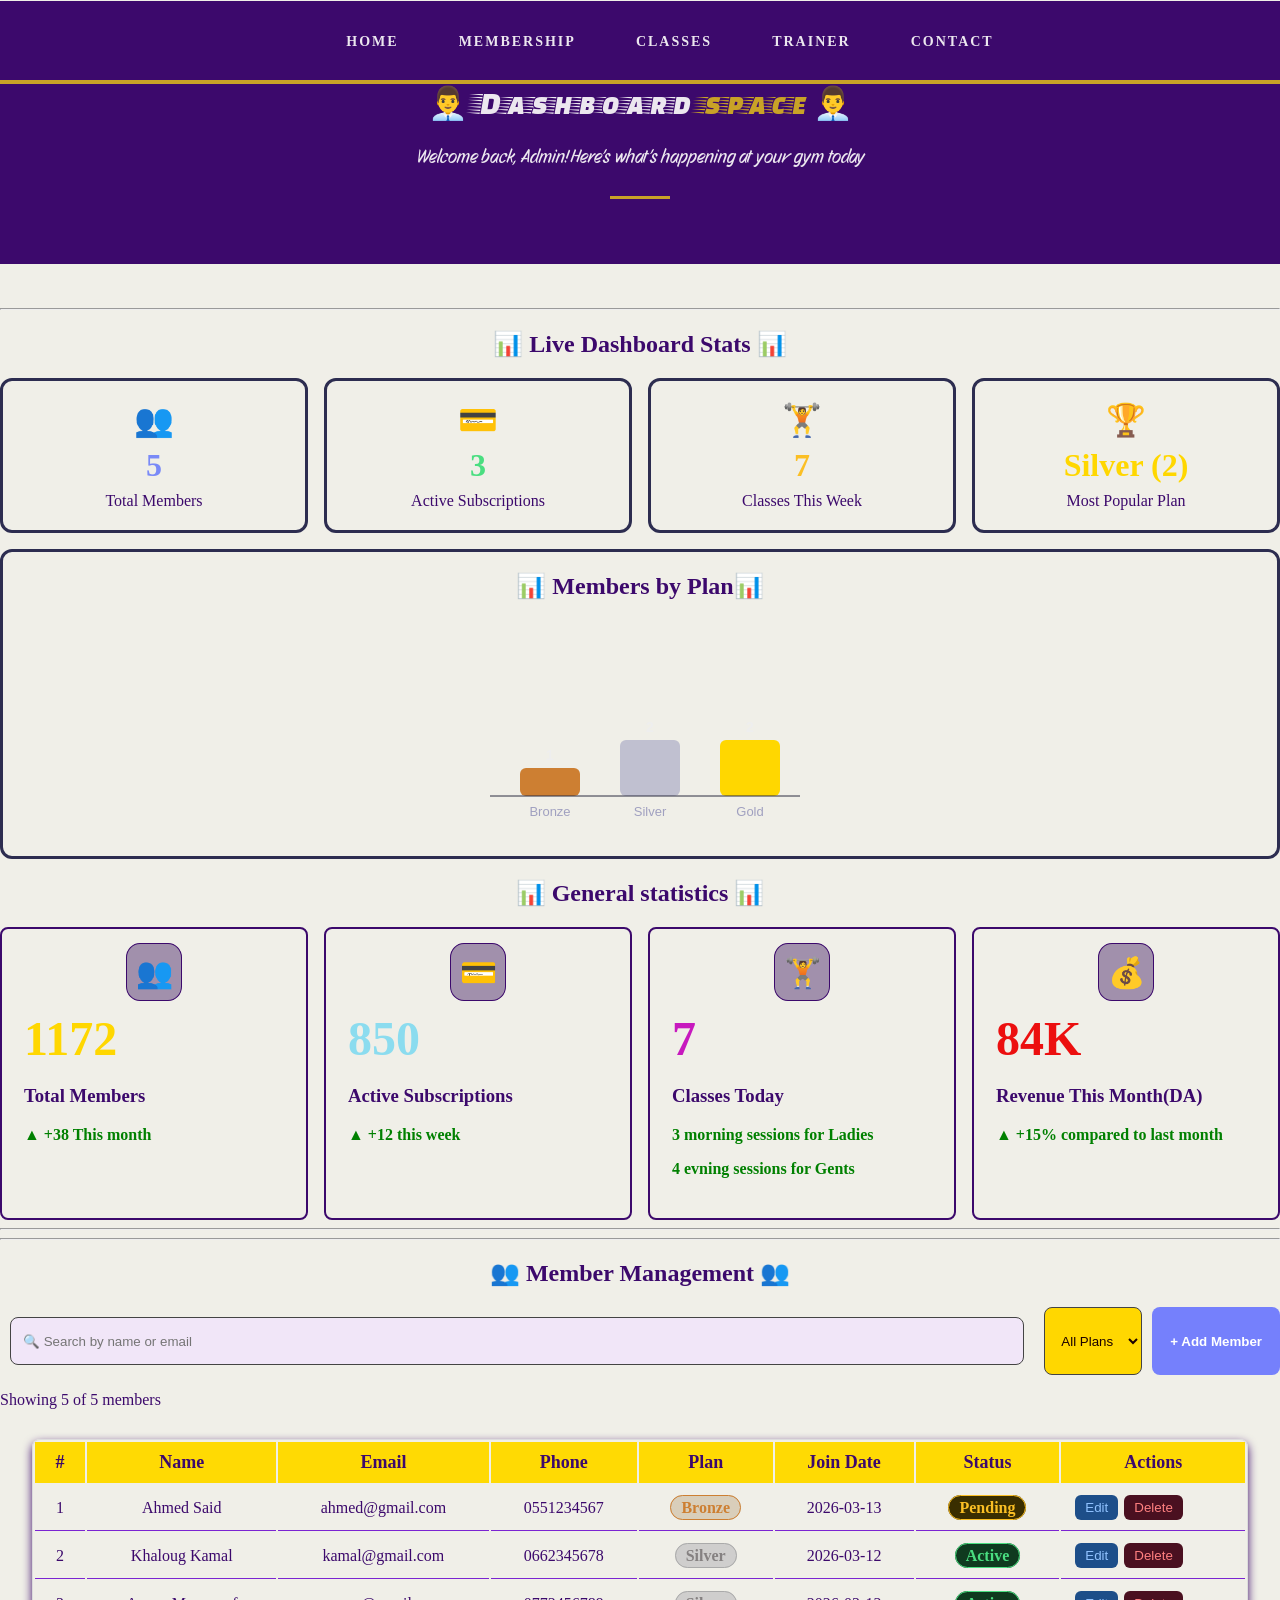
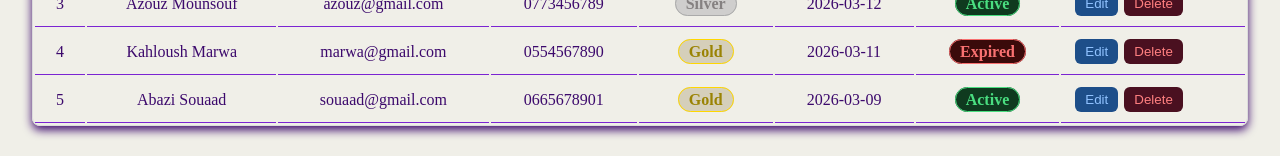
<file: admin-dashboard.html>
<!DOCTYPE html>
<html lang="en">
<head>
    <meta charset="UTF-8">
    <meta name="viewport" content="width=device-width, initial-scale=1.0">
    <meta name ="description" content="Transform your body and mind with our dynamic gym programs, experienced trainers, and state-of-the-art facilities">
    <link rel="stylesheet" href="style1.css">
    <title>Admin Dashboard</title>
</head>
<body class="page2">
<aside>
  <header>
    <nav>
     <ul class="Links">
            <li> <a href="index.html" id="access">Home</a> </li>
            <li> <a href="membership.html" id="access">Membership</a> </li>
            <li> <a href="Classes.html" id="access">Classes</a> </li>
            <li> <a href="trainers.html" id="access">Trainer</a> </li>
            <li> <a href="contact.html" id="access">Contact</a> </li>
     </ul>
  </nav>
 </header>
</aside>
<header class="head">
    <h1  id="Meet">👨‍💼 Dashboard <span>space 👨‍💼</span></h1>
     <h3 id="activity">Welcome back, Admin! Here’s what’s happening at your gym today</h3>
     <div class="line"></div>
</header>
<main>
  <h2> 📊 General statistics 📊</h2>
  <section class="grid">
    
    <div>
        <span id="div">
          <div id="imoji2">👥</div>
          <strong id="members">1172</strong>
          <h3 >Total Members</h3>
          <p id="green">▲ +38 This month</p>
        </span>
    </div>
    
      <div>
        <span id="div">
          <div id="imoji2">💳</div>
        <strong id="Subscriptions">850</strong>
        <h3>Active Subscriptions</h3>
        <p id="green">▲ +12 this week</p>
        </span>
    </div>
   
    
      <div>
        <span id="div">
          <div id="imoji2">🏋️</div>
        <strong id="classes">7</strong>
        <h3>Classes Today</h3>
        <p id="green">3 morning sessions for Ladies</p>
        <p id="green">4 evning sessions for Gents</p>
         </span>
      </div>
  
    
    
      <div>
        <span id="div">
          <div id="imoji2">💰</div>
         <strong id="Revenue">84K</strong>
        <h3>Revenue This Month(DA)</h3>
        <p id="green"> ▲ +15% compared to last month</p>
        </span>
      </div>
    
    
  </section>
  <hr>
  <section>
     <caption><h2> 📊 Recent activity 📊</h2> </caption>
     <table>
       <thead>
        <tr>
           <th>#</th>
           <th>Name</th>
           <th>Registration date</th>
           <th>Plan</th>
           <th>Status</th>
        </tr>
       </thead> 
       <tbody>
       <tr>
        <td>1</td>
        <td>Ahmed said</td>
        <td>2026-03-13</td>
        <td>Bronz</td>
        <td>Pending</td>
       </tr>
        <tr>
          <td>2</td>
          <td>khaloug kamal</td>
          <td>2026-03-12</td>
          <td>Silver</td>
          <td>Active</td>
       </tr>
        <tr>
          <td>3</td>
          <td>Azouz mounsouf</td>
          <td>2026-03-12</td>
          <td>Silver</td>
          <td>Active</td>
       </tr>
        <tr>
          <td>4</td>
          <td>kahloush marwa</td>
          <td>2026-03-11</td>
          <td>Gold</td>
          <td>Expired</td>
       </tr>
        <tr>
          <td>5</td>
          <td>Marlawi souaad</td>
          <td>2026-03-09</td>
          <td>Gold</td>
          <td>Active</td>
       </tr>
       </tbody>
        
     </table>
  </section>
</main>
   
<script src="javaadmindashboard.js"></script>
</body>
</html>
</file>
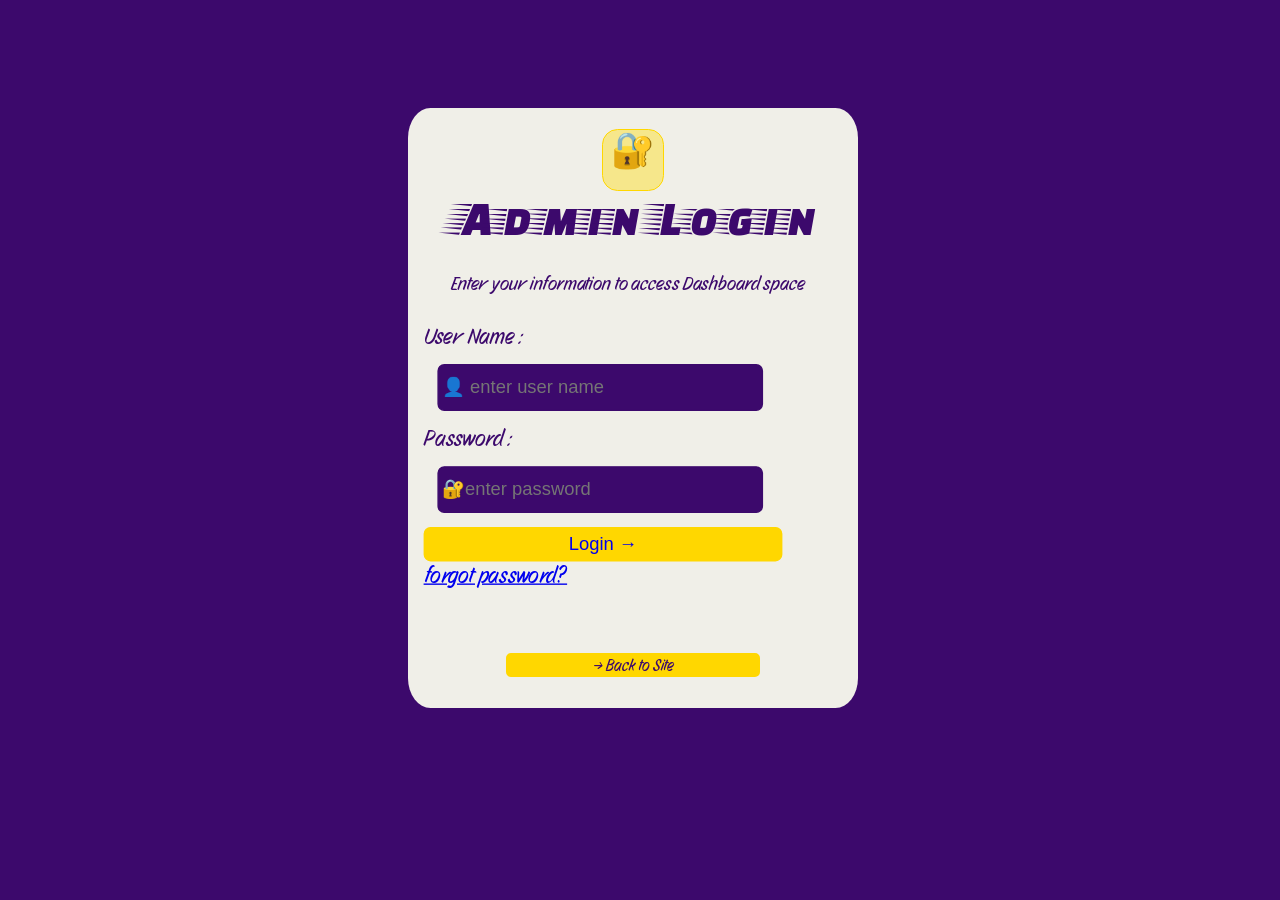
<file: admin-login.html>
<!DOCTYPE html>
<html lang="en">
<head>
    <meta charset="UTF-8">
    <meta name="viewport" content="width=device-width, initial-scale=1.0">
    <meta name ="description" content="Transform your body and mind with our dynamic gym programs, experienced trainers, and state-of-the-art facilities">
    <link rel="stylesheet" href="style1.css">
    <title>Admin Login</title>
</head>
<body class="page1">
    <div class="center">
    <header>
        <div id="imoji">🔐</div>
        <h1 id="title"> Admin Login</h1>
        <h3 id="subtitle">Enter your information to access Dashboard space</h3>
    </header>
    
    <fieldset class="input">
        <form>
            <div>
                <label for="user">User Name :</label>
                <input type="text" id="uesr" placeholder="👤 enter user name" required>
            </div>
             <div>
                 <label for="pass">Password :</label>
                <input type="password" id="pass" placeholder="🔐enter password" required>
             </div>
             <div>
                <button type="submit" class="submit"><a href="admin-dashboard.html">Login →</a></button>
                <a href="#" >forgot password?</a>
             </div>  
        </form>
    </fieldset>
    <a href="index.html" id="back">→ Back to Site</a>
    </div>
    
</body>
</html>
</file>
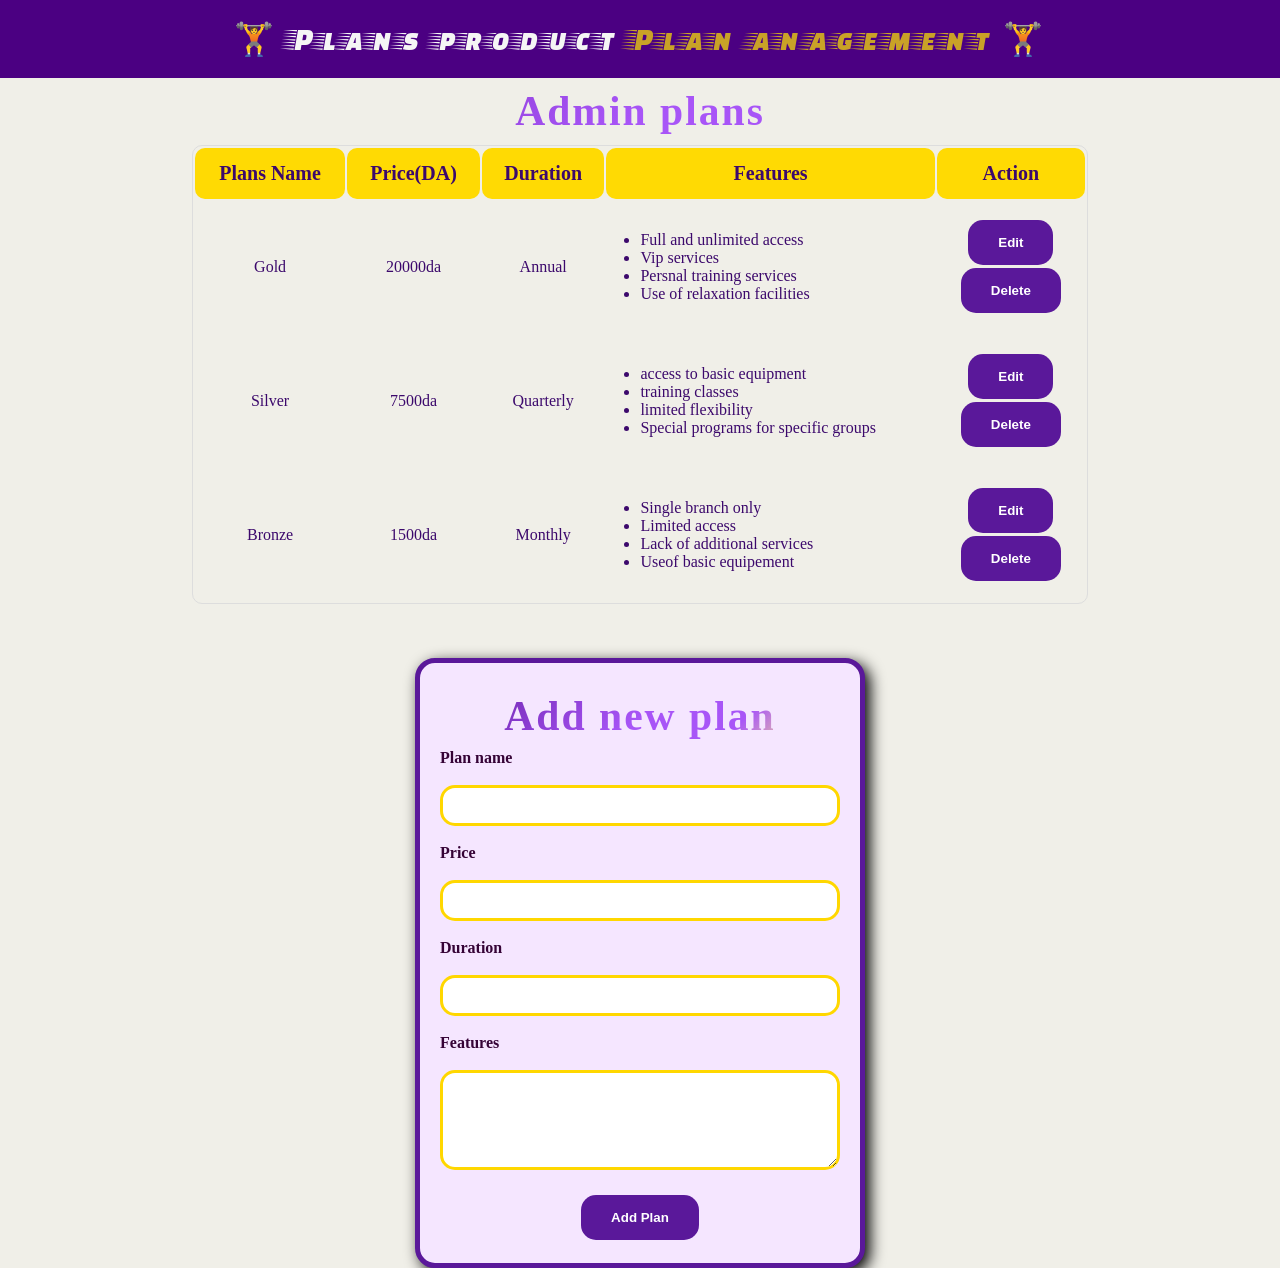
<file: admin-plans.html>
<!DOCTYPE html>
<html>
    <head>
      <title>admin-plans</title>
       <link rel="stylesheet" href="home.css">
    </head>

<body class="admin">
    <header class="head">
    <h1 id="Meet">🏋️ Plans product <span>Plan anagement</span>  🏋️</h1>
     </header>
       
        <section class="plan-man"> 
       <h2>Admin plans</h2>
        <table>
            <tr>
                <th>Plans Name</th>
                <th> Price(DA)</th>
                <th>Duration</th>
                <th>Features</th>
                <th>Action</th>
            </tr>
            <tr>
                <td>Gold</td>
                <td>20000da</td>
                <td>Annual</td>
                <td>
                    <ul>
                        <li>Full and unlimited access</li>
                        <li>Vip services</li>
                        <li>Persnal training services</li>
                        <li>Use of relaxation facilities</li>
                    </ul>
                </td>
                <td>
                    <button type="button">Edit</button>
                    <button type="button">Delete</button>
                </td>
             </tr>
              <tr>
                <td >Silver</td>
                <td>7500da</td>
                <td>Quarterly</td>
                <td>
                    <ul>
                        <li>access to basic equipment</li>
                        <li>training classes</li>
                        <li>limited flexibility</li>
                        <li>Special programs for specific groups </li>
                    </ul>
                </td>
                <td>
                    <button type="button">Edit</button>
                    <button type="button">Delete</button>
                </td>
              </tr>
               <tr>
                <td>Bronze</td>
                <td>1500da</td>
                <td>Monthly</td>
                <td>
                    <ul>
                        <li>Single branch only</li>
                        <li>Limited access</li>
                        <li>Lack of additional services</li>
                        <li>Useof basic equipement</li>
                    </ul>
                </td>
                <td>
                    <button type="button">Edit</button>
                    <button type="button">Delete</button>
                </td>
            </tr>       
        </table>
        </section>
                          <br><br><br>
    <section class="planform">
        <h2 id="newplan">Add new plan</h2>
        <form>
            <label>Plan name</label><br>
            <input type="text" required><br><br>
            <label>Price</label><br>
            <input type="number" required><br><br>
            <label>Duration</label><br>
            <input type="text" required><br><br>
            <label>Features</label><br>
            <textarea></textarea><br><br>
            <button type="button" >Add Plan</button>
        </form>
    </section>
    <script src="javaadmin-plan.js"></script>
    </body>
</html>
</file>
<file: style1.css>
@import url('https://fonts.googleapis.com/css2?family=Archivo+Black&family=Bitcount+Prop+Double:wght@100..900&family=Faster+One&display=swap');
@import url('https://fonts.googleapis.com/css2?family=Archivo+Black&family=Faster+One&family=Story+Script&display=swap');

body.page1 {
    background-color: #3c096c;
    color: #fffffe;
}
body.page2 {
    background-color: #f0efe8;
    color: #3c096c;
    margin: 0px;
    padding: 0px;
}
body::selection{
  background-color: #b8c1ec;
  color: #000;
}
html, body {
    overflow-x: hidden;
    max-width: 100%;
}
#access{
  color: #ece7ef;
  text-decoration: none;
  font-size: 14px;
  font-weight: 700;
  letter-spacing: 2px;
  text-transform: uppercase;
}

.Links{
  display: flex;
  justify-content: center;
  align-items: center;
  gap: 60px;
  padding: 15px 30px;
  background-color: #3c096c;
  list-style: none;
  transform: translateY(-15px);
  border-bottom: 4px solid #c9a227;
  height: 49px;
  width: 100%;
}

#access:hover{
  color: #c9a227;
}
span{
  color:#c9a227
}
.head{
 height: 180px;
 width: 100%;
 background-color: #3c096c;
 color: #ece7ef;
 transform: translateY(-36px);
 text-align: center;
}
#Meet{
  font-family: "Faster One", system-ui;
  font-weight:400;
  font-style: normal;
}
#activity{
  font-family: "Story Script", sans-serif;
  font-weight: 400;
  font-style: normal;
  text-align: center;
}
span{
  color:#c9a227
}
.head{
 height: 180px;
 width: 100%;
 background-color: #3c096c;
 color: #ece7ef;
 transform: translateY(-36px);
}

.line{
  width: 60px;
  height: 3px;
  background: #c9a227;
  margin: 28px auto 0;
}












.center{
    
    background-color: #f0efe8;
    color: #3c096c;
    display: flex;
    justify-content: center;
    align-items: center;
    flex-direction: column;
      height: 600px; 
      margin-top: 100px;
      margin-bottom: 100px;  
      margin-left: 400px;
      margin-right: 400px;
      width:450px; 
      border: #3c096c;
      border-radius: 5%;
}
#imoji{
    font-size: 35px;
    border: 1px solid #ffd700;
    width: 60px;
    height: 60px;
    display: flex;
    justify-content: center;     
    transform: translateY(100px) ;
    border-radius: 25%;
    background-color: #ffd90067;
    margin-left: auto;
    margin-right: auto;
}
#imoji2{
    font-size: 30px;
    border: 1px solid #3c096c;
    width: 10px;
    height: 8px;
    align-items: center;
    display: flex;
    justify-content: center;     
    transform: translateY(-10px) ;
    border-radius: 25%;
    background-color: #2b005066;
    margin-left: auto;
    margin-right: auto;
}
#title{
    transform: translateY(65px); /*habato llta7t*/
    display: flex;
    justify-content: center;
   font-family: "Faster One", system-ui;
   font-weight: 400;
   font-style: normal;
   font-size: 50px;
}
#subtitle{
    transform: translateY(60px); /*habto llta7t*/
   font-family: "Story Script", sans-serif;
  font-weight: 400;
  font-style: normal;
}
.input{
    border: #f0efe8;
    width: 200px;
    transform: translate(-30px , -200px) scale(1.38) ;
    font-family: "Story Script", sans-serif;
  font-weight: 400;
  font-style: normal;
}
input{
  width: 230px;
  height: 30px;
  border:1px solid #3c096c;
  border-radius:5px ;
  margin: 10px;
  background-color: #3c096c;
  color: #f0efe8;
}
input:focus {
      box-shadow: 0 24px 60px rgba(0,0,0,.5);
}
.submit{
    background-color: #ffd700;
    color: #3c096c;
    border: 1px solid #ffd700;
    border-radius: 5px;
    cursor: pointer;
    width: 260px;
    height: 25px;
    margin-left: auto;
    margin-right: auto;
}
.submit a{
    text-decoration: none;
}
#back{
    border: 2px solid #ffd700 ;
    background-color: #ffd700;
    color: #3c096c;
    text-decoration: none;
    font-family: "Story Script", sans-serif;
  font-weight: 400;
  font-style: normal;
  width: 250px;
    height: 25px;
    text-align: center;
    border-radius: 5px;
    transform: translateY(-110px);
}
fieldset{
    margin-top: 300px;
}


table{
    width:70%;
    margin: 30px auto;
    border: 1px solid #ddd;
    border-radius: 8px;
    border-collapse: separate;
    overflow: hidden;
    box-shadow: 0 4px 10px;
    color:rgba(0,0,0,0,1);
}
th{
    background-color: #ffda03;
    color: #3c096c;
    padding: 12px;
    font-size: 18px;  
}
td{
    padding: 12px;
    text-align: center;
    border-bottom: 1px solid #7b24d2;
    color:#3c096c;
}
tr:hover {
   background-color: #f5e6ff;
}
ul{
    text-align: left;
    padding-left: 20px;
}


.grid{
     display: grid;
    grid-template-columns: repeat(4, 1fr);
    gap: 16px;
    align-items: stretch;
}
.grid div {
    border: 2px solid #3c096c;
    border-radius: 8px ;
    padding: 24px 22px;
    
}
#div{
    color: #3c096c;
    
}

#members {
   font-size: 3rem;
   font-weight: 900;
    color: #ffd700;
}

#green{
  color: green;
  font-weight: 900;
}

#Subscriptions{
   font-size: 3rem;
   font-weight: 900;
   color: #8bdcef;
}

#classes{
    font-size: 3rem;
   font-weight: 900;
   color: #c719be;
}
#Revenue{
    font-size: 3rem;
   font-weight: 900;
   color: #ec0f0f;
   
}
h2{
    text-align: center;
}
</file>
<file: home.css>
@import url('https://fonts.googleapis.com/css2?family=Archivo+Black&family=Faster+One&family=Story+Script&display=swap');
body{
    background-color: #f0efe8;
    margin: 0;
}
body::selection{
    background-color:#c9a227;
    color: #2d0057;
}
#access{
  color: #ece7ef;
  text-decoration: none;
  font-size: 14px;
  font-weight: 700;
  letter-spacing: 2px;
  text-transform: uppercase; 
}
.Links ul{
  margin: 0;
  display: flex;
  justify-content: center;
  align-items: center;
  gap: 60px;
  padding:15px 30px;
  background-color: #3c096c;
  list-style: none;
  border-bottom: 5px solid #c9a227;
  height: 50px;
}
#access:hover{
  color: #c9a227;
}
nav a.active{
  color: #c9a227;
  border-bottom: 2px solid #c9a227;
}

#Meet {
  font-family: "Faster One", system-ui;
  font-weight: 400;
  font-style: normal;
  color: whitesmoke;
}

span {
  color: #c9a227;
}
h1{ 
    text-align: center;
    font-family: 'Faster One',system-ui;
    font-style: normal;
    font-weight: 900;
    letter-spacing: 4px;
    background-color: #4b0082;
    margin: 0;
    width: 100%;
    padding: 20px 0;
}
#white{
    color: white;
}
#jaune{
    color: #c9a227;
}
                          /*home*/

.logo img{
    weight: 800px;
    height: 500px;
    color: wheat;
}
 h2{
    text-align: center;
    font-family: 'playfair display', 'georgia' ,serif;
    font-size: 2.6rem;
    font-weight: 700;
    letter-spacing: 2px;
    line-height: 1.6;
    margin: 0 auto;
    width: 90%;
    background: linear-gradient(135deg , #6b21a8 0%, #a855f7 50% ,#a855f7 75% ,#fde68a 95%, #facc 100%);
    -webkit-background-clip: text;
    -webkit-text-fill-color: transparent;
    }
.motivation video{
  width: 100%;
  height: 100%;
  object-fit: cover;

}
.join-button button{
    
 display: block;
 margin: 0 auto;
 padding: 30px 100px;
 font-family: 'playfair display',serif;
 font-size: 2.5rem;
 font-weight: 700;
 letter-spacing: 3px;
 text-transform: uppercase;
 color: white;
 border: none;
 border-radius: 50px;
 cursor: pointer;
 background:linear-gradient(135deg , #6b21a8 0%, #a855f7 65% ,#a855f7 70% ,#fde68a 75%, #f59e0b 95%, white 100%);
 box-shadow:3px 8px 25px #6b21a866;
   

}

.join-button a{
    text-decoration: none;
}


    /*classes-home */
    .facilitatesofabinare ,.membership{
        padding: 50px;
        }
    .facilitates ,.membership{
        display: flex;
        flex-wrap: wrap;
        gap: 25px;
        justify-content: center;
    }
    .facilitates-it{
        border-top: 4px solid #c9a227;
        border-radius: 4px;
        width: 200px;
        box-shadow: 0 4px 20px #0000001a;
        text-align: center;      
    }
    .facilitates-it:hover ,.membership-c:hover{
        transform: translateY(-10px);
        box-shadow: 0 15px 35px #4b008233;
    }
    .facilitates-it img ,.membership-c img{ 
        display: block;
        width:100%;
        height:180px;
        object-fit: cover;
    }
    .facilitates-it a{
        display: block;
        margin: 15px 10px 8px;
        color: #1e2060;
        font-size: 1rem;
        font-weight: 700;
        text-decoration: none;
        text-transform: uppercase;
    }
    .facilitates-it a:hover{
        color: #c9a227;
    }

    .facilitates-it p{
        color: #666;
        font-size: 0.82rem;
        padding: 0 12px 18px;
        line-height: 1.5;
    }
    /*membership-home*/
    .membership-c span {
        display: block;
        text-align: center;
        font-size: 22px;
        font-weight: bold;
        color: #4b0082;
        margin: 10px 0;
    }
/*classes*/
#classes-des{
    font-size: 1.3rem;
    color: #555;
    letter-spacing: 1px;
    font-style: italic;
    text-align: center;
    margin: auto;
    margin-top: 40px;
    max-width: 600px;
    line-height: 1.6;
}
#gym-id{
    text-decoration: none;
    color:#3c096c;  
}
 /*footer*/
 .footer-h{
    background:linear-gradient(135deg , #2d0057 0%,  #4b0082 40% ,#5f34a5 70%);
    color: #fff;
    font-family: 'Segoe UI';
    border-top: 5px solid #f5c518;
 }
.footer-g{
    display: flex;
    gap: 50px;
    justify-content:center;
    padding: 50px 30px;
}
 .footer-contact ,.f-oppenin-h,.footer-logo{
    flex: 1;
 }
 .footer-logo img{
    width:200px;
    height: 200px;
    display: block;
 }
 .footer-h h3{
    display: block;
    color: #f5c518;
    font-weight: bold;
    margin-bottom: 10px;
    font-size: 16px;
    text-align: center;
    margin: 16px 0 10px 0;
    font-size: 14px;
 }
 .contact-it{
    display:flex;
    align-items: center;
 }
 .contact-it img{
    width: 20px; 
    height: 20px;
 }
.contact-it a,.contact-it span{
    color: white;
    font-size: 13px;
    text-decoration: none;
}
.footer-h hr{
    border-top: 3px solid #ffcc00;
}
.footer-social{
   display: flex;
   justify-content: center;
   gap: 15px;
   padding-bottom: 20px;
}
.footer-social img{
    width: 40px;
    height:40px;
}
/*memberships*/
.membership{
    display: flex;
    justify-content: center;
    gap: 30px;
    margin-bottom: 60px;
}
.membership>div{
    width: 300px;
    border-radius: 20px;
    box-shadow: 0 15px 35px #0000001a;
    border:18px 18px 0 0;
    display: flex;
    flex-direction: column;
}
.membership>div:hover{
    box-shadow: 0 20px 40px #6a1b9a33;
}
.membership h3{
    margin: 0;
    padding: 40px 20px;
    text-align: center;
    font-size: 1.6rem;
}
.gold h3{
    background: linear-gradient(135deg,#bf953f,#fcf6ba,#b38728,#fbf5b7,#aa771c);
    color: #333;
}
.silver h3{
    background: linear-gradient(135deg,#70706f,#e7e7e7,#9d9d9c,#d1d1d1,#70706f);
    color: #333;
}
.bronze h3{
    background: linear-gradient(135deg,#804a00,#b08d57,#6e3a07,#cd7f32,#5e2c04);
    color: #333;
}
.membership ul{
    list-style: none;
    padding: 30px 25px;
    margin: 0;
    flex-grow: 1;
}
.membership li{
    padding: 12px 0;
    font-size: 0.95rem;
    color: #555;
}
    /*styling tables(classes & add a new plan*/
   table{
    width:70%;
    margin: auto;
    border: none;
    border: 1px solid #ddd;
    border-radius: 10px;
}
th{
    background-color: #ffda03;
    color: #3c096c;
    border: none;
    border-radius:10px;
    padding: 14px;
    font-size: 20px;  
}
td{
    padding: 14px;
    text-align: center;
    color:#3c096c;
}
tr:hover {
   background-color: #f5e6ff;
}
ul{
    text-align: left;
    padding-left: 20px;
}
button{
    display: block;
    margin: 3px auto;
    padding: 15px 30px;
    background-color: #5a189a;
    color: white;
    border: none;
    border-radius: 15px;
    font-weight: bold;
}
button:hover{
    background-color:#ffd700;
    color: #3c0961;
}
.planform , .register{ 
    max-width: 400px;
    margin:  auto;
    padding: 20px;
    border: 5px solid #5a189a;
    border-radius: 20px;
    box-shadow: 5px 5px 15px;
    background-color: #f5e6ff /*#f0efe8*/;
}
label{
    display: block;
    color: #350336;
    font-weight: bold;
}
input[type="text"],input[type="number"],textarea ,input[type="email"],input[type="tel"],input[type="date"] {
    width: 100%;
    padding: 10px;
    box-sizing: border-box;
    border: 3px solid  #ffd700; 
    border-radius: 15px ; 
}
input:focus,textarea:focus{
    background-color: #ffd700;
    box-shadow: 0 0 5px #2c2a1b80;
}
textarea{
    height: 100px;
    resize: vertical;
}
#miniCart {
    position: sticky;
    top: 0;
    background-color: #4b0082;
    color: #fff;
    padding: 12px 30px;
    display: flex;
    align-items: center;
    gap: 20px;
    border-top: 3px solid #c9a227;
    font-size: 15px;
    font-weight: bold;
}

#miniCart button {
    background-color: #c9a227;
    color: #4b0082;
    padding: 8px 20px;
    border-radius: 10px;
    cursor: pointer;
    font-weight: bold;
    font-size: 14px;
}

#miniCart button:hover {
    background-color: #ffd700;
}

#success {
    display: none;
    position: fixed;
    inset: 0;
    background: rgba(0,0,0,0.55);
    justify-content: center;
    align-items: center;
}

#success > div {
    background: #fff;
    padding: 40px 56px;
    border-radius: 16px;
    text-align: center;
    font-size: 1.2rem;
    font-weight: bold;
    color: #3c096c;
    border: 4px solid #c9a227;
}




.controls {
  display: flex;
  flex-wrap: wrap;
  align-items: center;
  gap: 12px;
  padding: 16px 24px;
  justify-content: center;
}

.btn-group {
  display: flex;
  flex-wrap: wrap;
  gap: 8px;
}

.controls select {
  padding: 8px 12px;
  border-radius: 8px;
  border: 2px solid #3c096c;
  background: #f5e6ff;
  cursor: pointer;
}

.btn-group button {
  padding: 8px 16px;
  border-radius: 20px;
  border: 2px solid #6a0dad;
  background: #6a0dad;
  color: white;
  cursor: pointer;
  font-weight: bold;
}

.btn-group button.active,
.btn-group button:hover {
  background: #c9a227;
  border-color: #c9a227;
  color: #1a0033;
}
</file>
